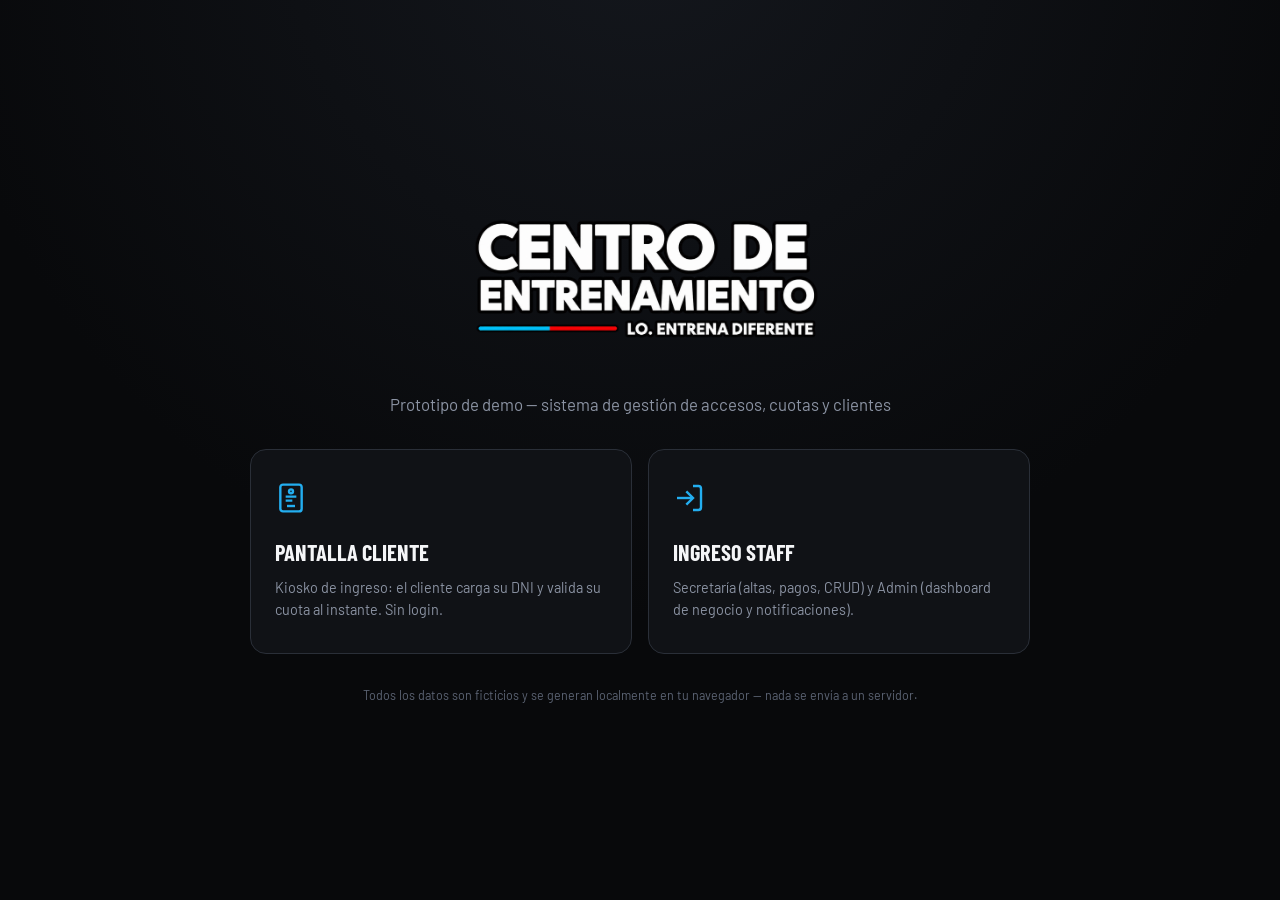
<file: index.html>
<!doctype html>
<html lang="es">
<head>
<meta charset="UTF-8" />
<meta name="viewport" content="width=device-width, initial-scale=1" />
<title>Centro de Entrenamiento LO. — Demo</title>
<link rel="icon" href="assets/favicon.png" />
<link rel="stylesheet" href="css/tokens.css" />
<link rel="stylesheet" href="css/base.css" />
<link rel="stylesheet" href="css/components.css" />
<link rel="stylesheet" href="css/home.css" />
</head>
<body class="home-body">
  <main class="home-main">
    <img class="home-logo" src="assets/logo.png" alt="Centro de Entrenamiento LO. — Entrena diferente" />
    <p class="home-subtitle">Prototipo de demo — sistema de gestión de accesos, cuotas y clientes</p>

    <div class="home-cards">
      <a class="home-card" href="kiosko.html">
        <div class="home-card__icon">
          <svg width="32" height="32" viewBox="0 0 24 24" fill="none" stroke="currentColor" stroke-width="1.8"><rect x="4" y="2" width="16" height="20" rx="2"/><path d="M9 18h6"/><circle cx="12" cy="7" r="1.5"/><path d="M8 11h8M8 14h5"/></svg>
        </div>
        <div class="home-card__title">Pantalla Cliente</div>
        <div class="home-card__desc">Kiosko de ingreso: el cliente carga su DNI y valida su cuota al instante. Sin login.</div>
      </a>

      <a class="home-card" href="login.html">
        <div class="home-card__icon">
          <svg width="32" height="32" viewBox="0 0 24 24" fill="none" stroke="currentColor" stroke-width="1.8"><path d="M15 3h4a2 2 0 0 1 2 2v14a2 2 0 0 1-2 2h-4"/><path d="M10 17l5-5-5-5"/><path d="M15 12H3"/></svg>
        </div>
        <div class="home-card__title">Ingreso Staff</div>
        <div class="home-card__desc">Secretaría (altas, pagos, CRUD) y Admin (dashboard de negocio y notificaciones).</div>
      </a>
    </div>

    <p class="home-footnote">Todos los datos son ficticios y se generan localmente en tu navegador — nada se envía a un servidor.</p>
  </main>
</body>
</html>
</file>
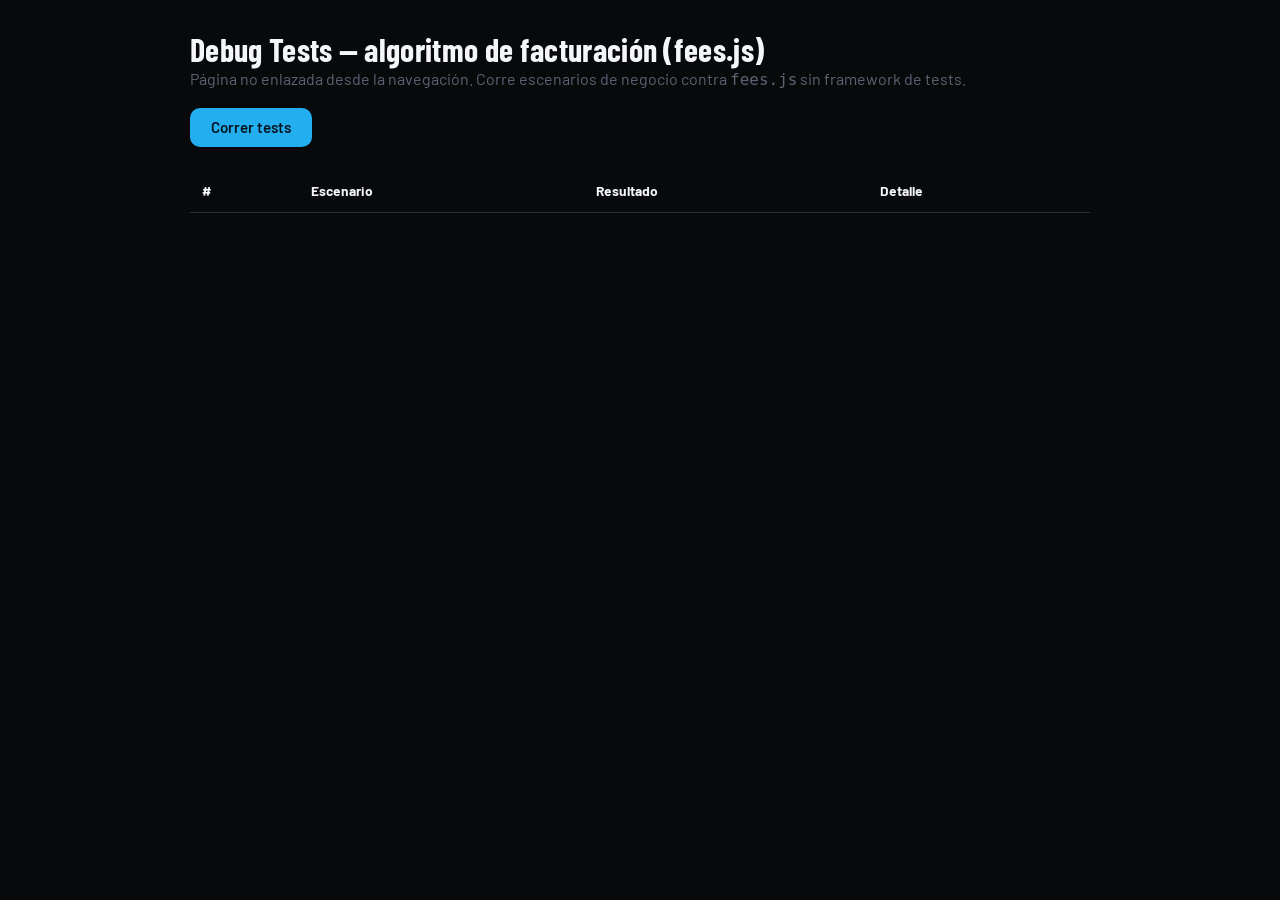
<file: debug-tests.html>
<!doctype html>
<html lang="es">
<head>
<meta charset="UTF-8" />
<title>Debug Tests — fees.js</title>
<meta name="robots" content="noindex" />
<link rel="stylesheet" href="css/tokens.css" />
<link rel="stylesheet" href="css/base.css" />
<link rel="stylesheet" href="css/components.css" />
<style>
  body { padding: var(--sp-6); }
  .container { max-width: 900px; margin: 0 auto; }
  table.results { width: 100%; border-collapse: collapse; margin-top: var(--sp-5); }
  table.results th, table.results td { text-align: left; padding: 10px 12px; border-bottom: 1px solid var(--border-subtle); font-size: 0.86rem; }
  .pass { color: var(--ok); font-weight: 700; }
  .fail { color: var(--danger); font-weight: 700; }
  .summary { margin-top: var(--sp-5); font-family: var(--font-display); font-size: 1.4rem; }
</style>
</head>
<body>
<div class="container">
  <h1>Debug Tests — algoritmo de facturación (fees.js)</h1>
  <p class="text-muted">Página no enlazada desde la navegación. Corre escenarios de negocio contra <code>fees.js</code> sin framework de tests.</p>
  <button class="btn btn-primary" id="runBtn" style="margin-top: 16px;">Correr tests</button>
  <div id="summary" class="summary"></div>
  <table class="results" id="resultsTable">
    <thead><tr><th>#</th><th>Escenario</th><th>Resultado</th><th>Detalle</th></tr></thead>
    <tbody id="resultsBody"></tbody>
  </table>
</div>

<script src="js/core/storage.js"></script>
<script src="js/core/utils.js"></script>
<script src="js/core/fees.js"></script>
<script src="js/core/seed.js"></script>
<script src="js/core/data.js"></script>
<script>
(function () {
  const { dateAtDay, formatISODate, parseISODate, diffInDays } = window.Utils;
  const Fees = window.Fees;

  const rows = [];
  function check(name, condition, detail) {
    rows.push({ name, pass: !!condition, detail: detail || '' });
  }

  function runTests() {
    rows.length = 0;

    // 1. Hoy = exactamente el 10
    let p = Fees.periodoVigente(dateAtDay(2025, 5, 10)); // junio (mes 5, 0-based) dia 10
    check(
      '1. Hoy = día 10 (2025-06-10)',
      p.inicioISO === '2025-06-10' && p.finISO === '2025-07-09',
      `inicio=${p.inicioISO} fin=${p.finISO}`
    );

    // 2. Hoy = 9
    p = Fees.periodoVigente(dateAtDay(2025, 5, 9));
    check(
      '2. Hoy = día 9 (2025-06-09)',
      p.inicioISO === '2025-05-10' && p.finISO === '2025-06-09',
      `inicio=${p.inicioISO} fin=${p.finISO}`
    );

    // 3. Hoy = 11
    p = Fees.periodoVigente(dateAtDay(2025, 5, 11));
    check(
      '3. Hoy = día 11 (2025-06-11), mismo período que el día 10',
      p.inicioISO === '2025-06-10' && p.finISO === '2025-07-09',
      `inicio=${p.inicioISO} fin=${p.finISO}`
    );

    // 4. Frontera mes corto (feb no bisiesto 2025)
    p = Fees.periodoVigente(dateAtDay(2025, 2, 9)); // marzo dia 9
    check(
      '4. Frontera feb no bisiesto: hoy 2025-03-09',
      p.inicioISO === '2025-02-10' && p.finISO === '2025-03-09',
      `inicio=${p.inicioISO} fin=${p.finISO}`
    );

    // 5. Frontera bisiesto 2024
    p = Fees.periodoVigente(dateAtDay(2024, 2, 9)); // marzo dia 9, 2024 es bisiesto
    check(
      '5. Frontera feb bisiesto: hoy 2024-03-09 (incluye 29/02)',
      p.inicioISO === '2024-02-10' && p.finISO === '2024-03-09',
      `inicio=${p.inicioISO} fin=${p.finISO}`
    );

    // 6. Mes de 31 dias
    p = Fees.periodoVigente(dateAtDay(2025, 7, 5)); // agosto dia 5 -> periodo anterior (julio 10 a agosto 9)
    check(
      '6. Mes de 31 días: hoy 2025-08-05 -> período 2025-07-10 a 2025-08-09',
      p.inicioISO === '2025-07-10' && p.finISO === '2025-08-09',
      `inicio=${p.inicioISO} fin=${p.finISO}`
    );

    // 7. Pago adelantado (antes del 10)
    let pp = Fees.periodoParaPago(dateAtDay(2025, 5, 5)); // 5 de junio
    check(
      '7. Pago adelantado (05/06) activa período que arranca el mismo mes',
      pp.inicioISO === '2025-06-10',
      `inicio=${pp.inicioISO}`
    );

    // 8. Pago atrasado / catch-up (despues del 10)
    pp = Fees.periodoParaPago(dateAtDay(2025, 5, 15)); // 15 de junio
    check(
      '8. Pago atrasado (15/06) activa el período ya iniciado el mismo mes',
      pp.inicioISO === '2025-06-10',
      `inicio=${pp.inicioISO}`
    );

    // 9. Período salteado, sin cobertura retroactiva
    {
      const pagos = [
        { clienteId: 'x1', periodoInicio: '2025-06-10', periodoFin: '2025-07-09' },
        { clienteId: 'x1', periodoInicio: '2025-08-10', periodoFin: '2025-09-09' },
      ];
      const hoy = dateAtDay(2025, 6, 15); // 15 de julio: el período de julio (10/07-09/08) no fue pagado
      const alDia = Fees.estaAlDia(pagos, 'x1', hoy);
      check(
        '9. Período salteado (julio) no se cubre retroactivamente con el pago de agosto',
        alDia === false,
        `estaAlDia=${alDia}`
      );
    }

    // 10. Tope de días exacto
    {
      const cliente = { id: 'x2', plan: 'base' };
      const periodo = Fees.periodoVigente(dateAtDay(2025, 5, 20));
      const pagos = [{ clienteId: 'x2', periodoInicio: periodo.inicioISO, periodoFin: periodo.finISO }];
      const asistencias = Array.from({ length: 8 }, (_, i) => ({
        clienteId: 'x2',
        fecha: formatISODate(dateAtDay(2025, 5, 10 + i)),
        hora: '18:00',
      }));
      const ev = Fees.evaluarCliente(cliente, pagos, asistencias, dateAtDay(2025, 5, 20));
      check(
        '10. Tope de días (base=8): 8 asistencias ya registradas -> sin_dias, disponibles=0',
        ev.estado === 'sin_dias' && ev.disponibles === 0 && ev.usados === 8,
        `estado=${ev.estado} usados=${ev.usados} disponibles=${ev.disponibles}`
      );
    }

    // 11. Conteo de asistencias no duplica un check-in ya registrado el mismo día
    {
      const cliente = { id: 'x3', plan: 'premium' };
      const periodo = Fees.periodoVigente(dateAtDay(2025, 5, 12));
      const pagos = [{ clienteId: 'x3', periodoInicio: periodo.inicioISO, periodoFin: periodo.finISO }];
      const asistencias = [{ clienteId: 'x3', fecha: '2025-06-12', hora: '09:00' }];
      const usadosAntes = Fees.diasAsistidosEnPeriodo(asistencias, 'x3', periodo);
      const usadosDespues = Fees.diasAsistidosEnPeriodo(asistencias, 'x3', periodo); // sin agregar nada, debe dar igual
      check(
        '11. diasAsistidosEnPeriodo es estable ante llamadas repetidas (la deduplicación real la hace kiosko.js antes de addAsistencia)',
        usadosAntes === 1 && usadosDespues === 1,
        `usadosAntes=${usadosAntes} usadosDespues=${usadosDespues}`
      );
    }

    // 12. DNI inexistente no rompe
    {
      window.Data.seedIfNeeded();
      let threw = false;
      let resultado;
      try {
        resultado = window.Data.getClienteByDni('00000000');
      } catch (e) {
        threw = true;
      }
      check('12. DNI inexistente -> null, sin excepción', !threw && resultado === null, `resultado=${resultado}`);
    }

    render();
  }

  function render() {
    const tbody = document.getElementById('resultsBody');
    tbody.innerHTML = rows
      .map(
        (r, i) => `
      <tr>
        <td>${i + 1}</td>
        <td>${r.name}</td>
        <td class="${r.pass ? 'pass' : 'fail'}">${r.pass ? 'PASS' : 'FAIL'}</td>
        <td class="text-muted">${r.detail}</td>
      </tr>`
      )
      .join('');

    const passed = rows.filter((r) => r.pass).length;
    const summary = document.getElementById('summary');
    summary.textContent = `${passed} / ${rows.length} tests OK`;
    summary.style.color = passed === rows.length ? 'var(--ok)' : 'var(--danger)';

    rows.forEach((r) => console.assert(r.pass, r.name, r.detail));
  }

  document.getElementById('runBtn').addEventListener('click', runTests);
})();
</script>
</body>
</html>
</file>
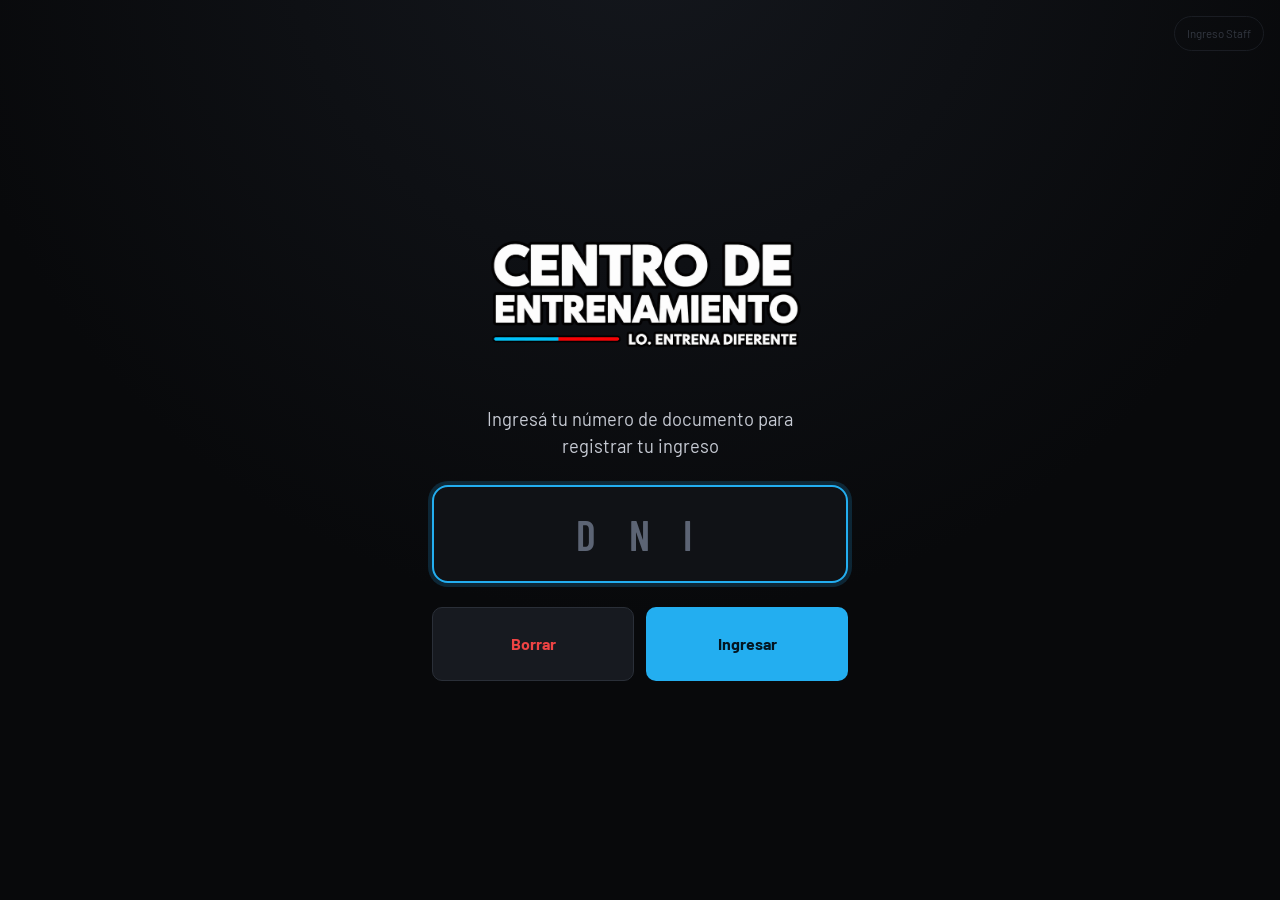
<file: kiosko.html>
<!doctype html>
<html lang="es">
<head>
<meta charset="UTF-8" />
<meta name="viewport" content="width=device-width, initial-scale=1, maximum-scale=1" />
<title>Centro de Entrenamiento LO. — Ingreso</title>
<link rel="icon" href="assets/favicon.png" />
<link rel="stylesheet" href="css/tokens.css" />
<link rel="stylesheet" href="css/base.css" />
<link rel="stylesheet" href="css/components.css" />
<link rel="stylesheet" href="css/kiosko.css" />
</head>
<body class="kiosko-body">
  <a class="kiosko-staff-link" href="login.html">Ingreso Staff</a>

  <main class="kiosko-main">
    <img class="kiosko-logo" src="assets/logo.png" alt="Centro de Entrenamiento LO. — Entrena diferente" />

    <p class="kiosko-instructions">Ingresá tu número de documento para registrar tu ingreso</p>

    <form id="dniForm" class="kiosko-form" autocomplete="off">
      <input
        id="dniInput"
        class="kiosko-input"
        type="text"
        inputmode="numeric"
        pattern="[0-9]*"
        maxlength="8"
        placeholder="D N I"
        aria-label="Número de documento"
      />

      <div class="numpad kiosko-numpad" id="numpad">
        <button type="button" class="numpad-clear" id="numpadClear">Borrar</button>
        <button type="submit" class="numpad-enter" id="numpadEnter">Ingresar</button>
      </div>
    </form>
  </main>

  <div class="modal-overlay" id="resultOverlay">
    <div class="modal kiosko-result" id="resultModal" role="status" aria-live="assertive"></div>
  </div>

  <script src="js/core/storage.js"></script>
  <script src="js/core/utils.js"></script>
  <script src="js/core/fees.js"></script>
  <script src="js/core/seed.js"></script>
  <script src="js/core/data.js"></script>
  <script src="js/pages/kiosko.js"></script>
</body>
</html>
</file>
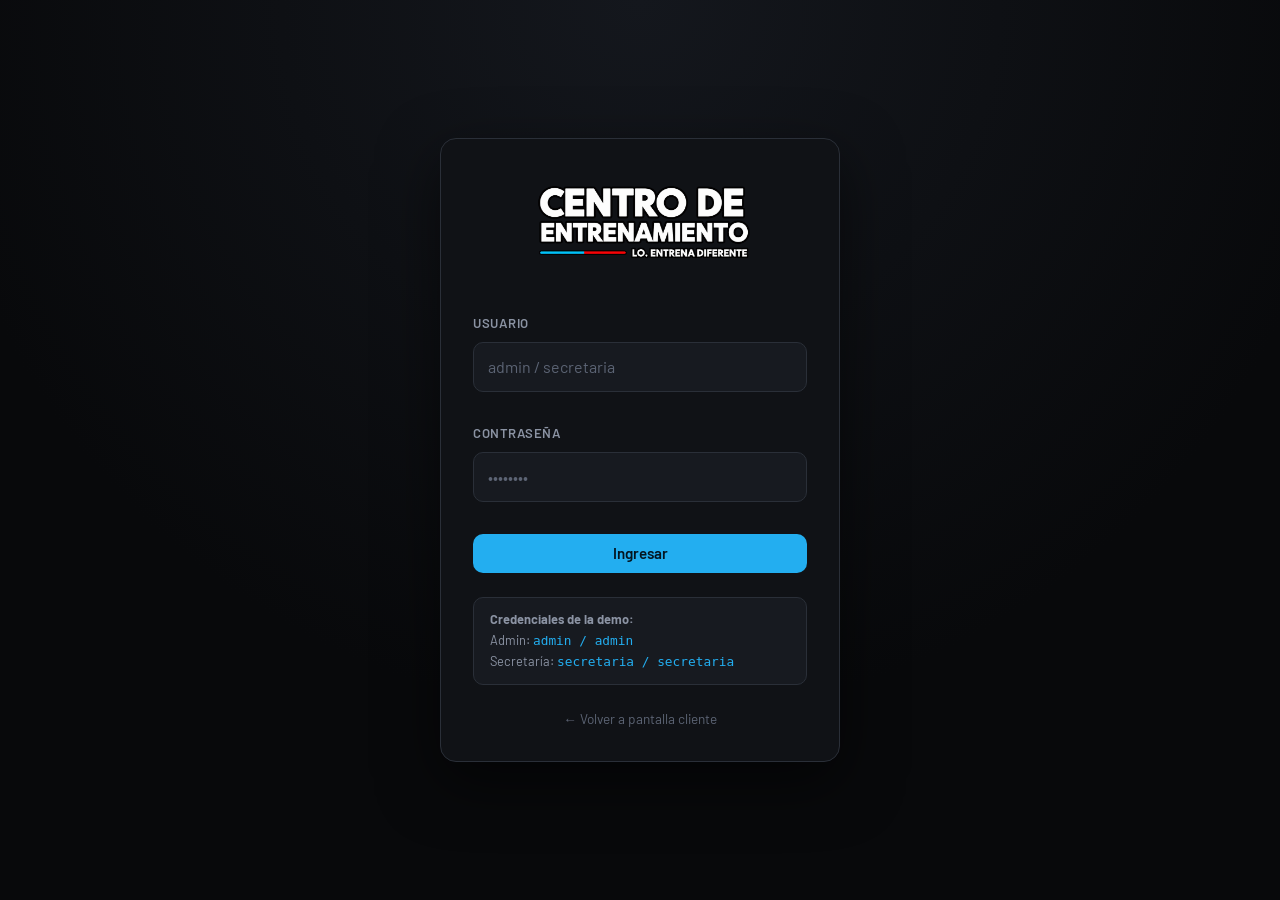
<file: login.html>
<!doctype html>
<html lang="es">
<head>
<meta charset="UTF-8" />
<meta name="viewport" content="width=device-width, initial-scale=1" />
<title>Ingreso Staff — Centro de Entrenamiento LO.</title>
<link rel="icon" href="assets/favicon.png" />
<link rel="stylesheet" href="css/tokens.css" />
<link rel="stylesheet" href="css/base.css" />
<link rel="stylesheet" href="css/components.css" />
<link rel="stylesheet" href="css/login.css" />
</head>
<body class="login-body">
  <div class="login-card card">
    <img class="login-logo" src="assets/logo.png" alt="Centro de Entrenamiento LO." />

    <form id="loginForm" class="stack" autocomplete="off">
      <div class="field">
        <label for="username">Usuario</label>
        <input class="input" id="username" name="username" type="text" placeholder="admin / secretaria" autocomplete="username" />
      </div>
      <div class="field">
        <label for="password">Contraseña</label>
        <input class="input" id="password" name="password" type="password" placeholder="••••••••" autocomplete="current-password" />
      </div>
      <div id="loginError" class="field-error" style="display: none;"></div>
      <button type="submit" class="btn btn-primary btn-block">Ingresar</button>
    </form>

    <div class="login-hint">
      <strong>Credenciales de la demo:</strong>
      <span>Admin: <code>admin / admin</code></span>
      <span>Secretaría: <code>secretaria / secretaria</code></span>
    </div>

    <a class="login-back" href="kiosko.html">&larr; Volver a pantalla cliente</a>
  </div>

  <script src="js/core/storage.js"></script>
  <script src="js/core/utils.js"></script>
  <script src="js/core/auth.js"></script>
  <script src="js/pages/login.js"></script>
</body>
</html>
</file>
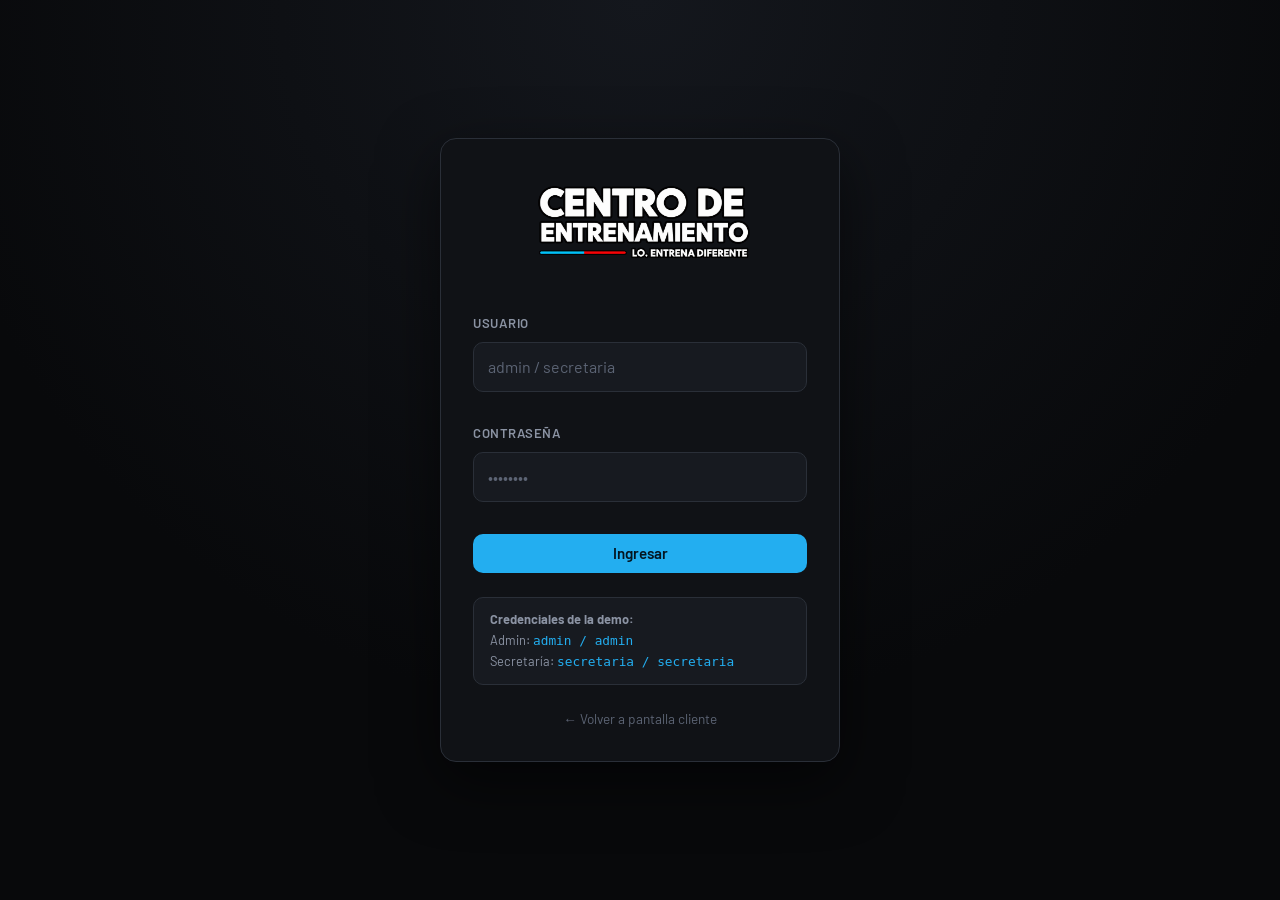
<file: secretaria.html>
<!doctype html>
<html lang="es">
<head>
<meta charset="UTF-8" />
<meta name="viewport" content="width=device-width, initial-scale=1" />
<title>Secretaría — Centro de Entrenamiento LO.</title>
<link rel="icon" href="assets/favicon.png" />
<link rel="stylesheet" href="css/tokens.css" />
<link rel="stylesheet" href="css/base.css" />
<link rel="stylesheet" href="css/components.css" />
<link rel="stylesheet" href="css/secretaria.css" />
</head>
<body>
  <header class="app-header">
    <div class="app-header__brand">
      <img src="assets/logo.png" alt="Centro de Entrenamiento LO." />
      <span class="app-header__title">Secretaría</span>
    </div>
    <div class="app-header__actions">
      <span class="app-header__user">Hola, <strong id="userName"></strong></span>
      <a class="btn btn-primary btn-sm" id="ingresoClienteLink" href="kiosko.html?return=secretaria">Ingreso de cliente</a>
      <button class="btn btn-danger btn-sm" id="filtroVencidosBtn" type="button">Vencidos</button>
      <a class="btn btn-ghost btn-sm" id="adminLink" href="admin.html">Panel Admin</a>
      <button class="btn btn-subtle btn-sm" id="resetBtn" type="button">Reiniciar datos demo</button>
      <button class="btn btn-ghost btn-sm" id="logoutBtn" type="button">Cerrar sesión</button>
    </div>
  </header>

  <main class="app-main">
    <div class="tabs">
      <button class="tab-btn is-active" data-tab="ingresos" type="button">Ingresos</button>
      <button class="tab-btn" data-tab="alta" type="button">Alta de Cliente</button>
      <button class="tab-btn" data-tab="clientes" type="button">Clientes</button>
      <button class="tab-btn" data-tab="pago" type="button">Registrar Pago</button>
      <button class="tab-btn" data-tab="pagos" type="button">Historial de Pagos</button>
    </div>

    <!-- Tab: Ingresos -->
    <section class="tab-panel is-active" id="tab-ingresos">
      <div class="kpi-grid" style="max-width: 280px;">
        <div class="kpi-card kpi-card--accent">
          <div class="kpi-card__label">Ingresaron hoy</div>
          <div class="kpi-card__value" id="ingresosHoyTotal">0</div>
        </div>
      </div>
      <div class="row-between" style="margin-bottom: var(--sp-4);">
        <div class="field" style="margin-bottom: 0;">
          <label for="ingresosFecha">Fecha</label>
          <div class="date-field">
            <input class="input" id="ingresosFecha" type="date" />
            <span class="date-field__display" id="ingresosFechaDisplay"></span>
          </div>
        </div>
        <span class="text-muted" id="ingresosCount"></span>
      </div>
      <div class="table-wrap">
        <table class="data-table">
          <thead>
            <tr>
              <th>Cliente</th>
              <th>DNI</th>
              <th>Hora de ingreso</th>
              <th>Días restantes</th>
              <th>Asistencias del mes</th>
            </tr>
          </thead>
          <tbody id="ingresosTableBody"></tbody>
        </table>
      </div>
      <div class="pagination" id="ingresosPagination"></div>
    </section>

    <!-- Tab: Alta de Cliente -->
    <section class="tab-panel" id="tab-alta">
      <div class="card" style="max-width: 720px;">
        <h2 class="card-title">Alta de Cliente</h2>
        <form id="altaForm" autocomplete="off">
          <div class="form-row">
            <div class="field">
              <label for="altaNombre">Nombre</label>
              <input class="input" id="altaNombre" required />
            </div>
            <div class="field">
              <label for="altaApellido">Apellido</label>
              <input class="input" id="altaApellido" required />
            </div>
          </div>
          <div class="form-row">
            <div class="field">
              <label for="altaDni">DNI</label>
              <input class="input" id="altaDni" inputmode="numeric" maxlength="8" required />
              <span class="field-error" id="altaDniError" style="display: none;"></span>
            </div>
            <div class="field">
              <label for="altaFecha">Fecha de alta</label>
              <div class="date-field">
                <input class="input" id="altaFecha" type="date" required />
                <span class="date-field__display" id="altaFechaDisplay"></span>
              </div>
            </div>
          </div>
          <div class="form-row">
            <div class="field">
              <label for="altaTelefono">Teléfono</label>
              <input class="input" id="altaTelefono" placeholder="+54 9 11 0000-0000" required />
            </div>
            <div class="field">
              <label for="altaEmail">Email</label>
              <input class="input" id="altaEmail" type="email" required />
            </div>
          </div>

          <div class="field">
            <label>Plan</label>
            <div class="radio-card-group">
              <label class="radio-card">
                <input type="radio" name="altaPlan" value="base" checked />
                <div class="radio-card__name">Base</div>
                <div class="radio-card__price">$60.000/mes</div>
                <div class="radio-card__desc">Hasta 8 días de asistencia por período</div>
              </label>
              <label class="radio-card">
                <input type="radio" name="altaPlan" value="premium" />
                <div class="radio-card__name">Premium</div>
                <div class="radio-card__price">$70.000/mes</div>
                <div class="radio-card__desc">Hasta 20 días de asistencia por período</div>
              </label>
            </div>
          </div>

          <button class="btn btn-primary" type="submit">Registrar Cliente</button>
        </form>
      </div>
    </section>

    <!-- Tab: Clientes -->
    <section class="tab-panel" id="tab-clientes">
      <div class="row-between" style="margin-bottom: var(--sp-4);">
        <div class="search-input-wrap">
          <label for="clientesSearch" class="visually-hidden">Buscar por nombre o DNI</label>
          <svg width="16" height="16" viewBox="0 0 24 24" fill="none" stroke="currentColor" stroke-width="2"><circle cx="11" cy="11" r="8"/><path d="m21 21-4.3-4.3"/></svg>
          <input class="input" id="clientesSearch" placeholder="Buscar por nombre o DNI..." />
        </div>
        <div class="row" style="gap: var(--sp-3); align-items: center;">
          <span class="badge badge-danger" id="clientesFiltroChip" style="display: none; cursor: pointer;"></span>
          <button class="btn btn-whatsapp btn-sm" id="notificarVencidosBtn" type="button" style="display: none;">
            <svg width="16" height="16" viewBox="0 0 24 24" fill="currentColor" aria-hidden="true"><path d="M12.04 2C6.58 2 2.13 6.45 2.13 11.91c0 1.75.46 3.45 1.32 4.95L2 22l5.25-1.38a9.9 9.9 0 0 0 4.79 1.22h.01c5.46 0 9.91-4.45 9.91-9.91 0-2.65-1.03-5.14-2.9-7.01A9.86 9.86 0 0 0 12.04 2zm5.8 14.16c-.24.68-1.19 1.25-1.94 1.41-.52.11-1.19.2-3.46-.74-2.9-1.2-4.77-4.15-4.92-4.34-.14-.19-1.17-1.56-1.17-2.98 0-1.42.74-2.11 1-2.4.24-.27.53-.34.71-.34h.5c.16 0 .38-.06.59.45.24.58.8 2 .87 2.14.07.14.12.31.02.5-.09.19-.14.31-.28.47-.14.16-.29.36-.42.48-.14.14-.28.29-.12.57.16.28.72 1.19 1.55 1.93 1.06.95 1.96 1.24 2.24 1.38.28.14.44.12.6-.07.16-.19.68-.79.86-1.06.18-.27.35-.22.59-.13.24.09 1.53.72 1.79.85.26.13.43.19.5.3.07.11.07.62-.17 1.3z"/></svg>
            Notificar por WhatsApp
          </button>
          <label class="row" style="font-size: 0.85rem; color: var(--text-2); cursor: pointer;">
            <input type="checkbox" id="clientesMostrarBajas" />
            Mostrar dados de baja
          </label>
        </div>
      </div>
      <div class="table-wrap">
        <table class="data-table">
          <thead>
            <tr>
              <th>Cliente</th>
              <th>DNI</th>
              <th>Plan</th>
              <th>Estado</th>
              <th>Teléfono</th>
              <th></th>
            </tr>
          </thead>
          <tbody id="clientesTableBody"></tbody>
        </table>
      </div>
      <div class="pagination" id="clientesPagination"></div>
    </section>

    <!-- Tab: Registrar Pago -->
    <section class="tab-panel" id="tab-pago">
      <div class="card" style="max-width: 560px;">
        <h2 class="card-title">Registrar Pago</h2>
        <form id="pagoForm" autocomplete="off">
          <div class="field">
            <label for="pagoCliente">Cliente</label>
            <select class="input" id="pagoCliente" required></select>
          </div>
          <div id="pagoClienteInfo" class="card" style="display: none; background: var(--bg-2); margin-bottom: var(--sp-4);"></div>
          <div class="field">
            <label for="pagoFecha">Fecha de pago</label>
            <div class="date-field">
              <input class="input" id="pagoFecha" type="date" required />
              <span class="date-field__display" id="pagoFechaDisplay"></span>
            </div>
            <span class="field-hint">Por defecto hoy. Se puede editar para simular pagos adelantados o atrasados.</span>
          </div>
          <button class="btn btn-primary" type="submit">Confirmar Pago</button>
        </form>
      </div>
    </section>

    <!-- Tab: Historial de Pagos -->
    <section class="tab-panel" id="tab-pagos">
      <div class="table-wrap">
        <table class="data-table">
          <thead>
            <tr>
              <th>Cliente</th>
              <th>DNI</th>
              <th>Fecha de pago</th>
              <th>Período habilitado</th>
              <th>Plan</th>
              <th>Monto</th>
              <th>Registrado por</th>
            </tr>
          </thead>
          <tbody id="pagosTableBody"></tbody>
        </table>
      </div>
      <div class="pagination" id="pagosPagination"></div>
    </section>
  </main>

  <!-- Modal: editar cliente -->
  <div class="modal-overlay" id="editModalOverlay">
    <div class="modal" style="max-width: 520px;">
      <button class="modal-close" id="editModalClose" type="button" aria-label="Cerrar">&times;</button>
      <h2 class="card-title">Editar Cliente</h2>
      <form id="editForm" autocomplete="off">
        <input type="hidden" id="editId" />
        <div class="form-row">
          <div class="field">
            <label for="editNombre">Nombre</label>
            <input class="input" id="editNombre" required />
          </div>
          <div class="field">
            <label for="editApellido">Apellido</label>
            <input class="input" id="editApellido" required />
          </div>
        </div>
        <div class="form-row">
          <div class="field">
            <label for="editTelefono">Teléfono</label>
            <input class="input" id="editTelefono" required />
          </div>
          <div class="field">
            <label for="editEmail">Email</label>
            <input class="input" id="editEmail" type="email" required />
          </div>
        </div>
        <div class="field">
          <label>Plan</label>
          <div class="radio-card-group">
            <label class="radio-card">
              <input type="radio" name="editPlan" value="base" />
              <div class="radio-card__name">Base</div>
              <div class="radio-card__price">$60.000/mes</div>
            </label>
            <label class="radio-card">
              <input type="radio" name="editPlan" value="premium" />
              <div class="radio-card__name">Premium</div>
              <div class="radio-card__price">$70.000/mes</div>
            </label>
          </div>
        </div>
        <div class="row" style="justify-content: flex-end; gap: var(--sp-3);">
          <button class="btn btn-ghost" type="button" id="editCancelBtn">Cancelar</button>
          <button class="btn btn-primary" type="submit">Guardar Cambios</button>
        </div>
      </form>
    </div>
  </div>

  <script src="js/core/storage.js"></script>
  <script src="js/core/utils.js"></script>
  <script src="js/core/fees.js"></script>
  <script src="js/core/seed.js"></script>
  <script src="js/core/data.js"></script>
  <script src="js/core/notifications.js"></script>
  <script src="js/core/auth.js"></script>
  <script src="js/core/ui.js"></script>
  <script src="js/pages/secretaria.js"></script>
</body>
</html>
</file>
<file: css/tokens.css>
@import url('https://fonts.googleapis.com/css2?family=Barlow+Condensed:wght@500;600;700;800&family=Barlow:wght@400;500;600;700&display=swap');

:root {
  /* Base surfaces (dark) */
  --bg-0: #08090b;
  --bg-1: #101216;
  --bg-2: #171a20;
  --bg-3: #20242c;
  --border-subtle: #2a2f38;
  --border-strong: #3a4150;

  /* Text */
  --text-0: #f5f6f8;
  --text-1: #c7cbd4;
  --text-2: #8b93a3;
  --text-muted: #5c6474;

  /* Brand accents (from logo) */
  --accent-blue: #23aef0;
  --accent-blue-dim: #1a7fb0;
  --accent-red: #e8342b;
  --accent-red-dim: #a8241d;

  /* Semantic status */
  --ok: #22c55e;
  --ok-bg: rgba(34, 197, 94, 0.12);
  --ok-border: rgba(34, 197, 94, 0.35);
  --warn: #f59e0b;
  --warn-bg: rgba(245, 158, 11, 0.12);
  --warn-border: rgba(245, 158, 11, 0.35);
  --danger: #ef4444;
  --danger-bg: rgba(239, 68, 68, 0.12);
  --danger-border: rgba(239, 68, 68, 0.35);
  --info: var(--accent-blue);
  --info-bg: rgba(35, 174, 240, 0.12);
  --info-border: rgba(35, 174, 240, 0.35);

  /* Typography */
  --font-display: 'Barlow Condensed', sans-serif;
  --font-body: 'Barlow', sans-serif;

  /* Spacing scale */
  --sp-1: 4px;
  --sp-2: 8px;
  --sp-3: 12px;
  --sp-4: 16px;
  --sp-5: 24px;
  --sp-6: 32px;
  --sp-7: 48px;
  --sp-8: 64px;

  /* Radius */
  --r-sm: 6px;
  --r-md: 10px;
  --r-lg: 16px;
  --r-xl: 24px;
  --r-pill: 999px;

  /* Shadows */
  --shadow-sm: 0 1px 2px rgba(0, 0, 0, 0.4);
  --shadow-md: 0 8px 24px rgba(0, 0, 0, 0.45);
  --shadow-lg: 0 20px 60px rgba(0, 0, 0, 0.55);

  /* Motion */
  --ease: cubic-bezier(0.22, 1, 0.36, 1);
  --dur-fast: 150ms;
  --dur-med: 250ms;
  --dur-slow: 400ms;

  /* Layout */
  --max-w: 1280px;
  --header-h: 68px;
}
</file>
<file: css/base.css>
*,
*::before,
*::after {
  box-sizing: border-box;
  margin: 0;
  padding: 0;
}

html {
  color-scheme: dark;
  -webkit-text-size-adjust: 100%;
  overflow-x: hidden;
}

body {
  background: var(--bg-0);
  color: var(--text-0);
  font-family: var(--font-body);
  font-size: 16px;
  line-height: 1.5;
  min-height: 100vh;
  overflow-x: hidden;
  -webkit-font-smoothing: antialiased;
}

img {
  max-width: 100%;
  display: block;
}

button,
input,
select,
textarea {
  font: inherit;
  color: inherit;
}

button {
  background: none;
  border: none;
}

a {
  color: inherit;
  text-decoration: none;
}

h1,
h2,
h3,
h4 {
  font-family: var(--font-display);
  font-weight: 700;
  letter-spacing: 0.01em;
  line-height: 1.1;
}

table {
  border-collapse: collapse;
  width: 100%;
}

::selection {
  background: var(--accent-blue);
  color: #04121a;
}

:focus-visible {
  outline: 2px solid var(--accent-blue);
  outline-offset: 2px;
  border-radius: var(--r-sm);
}

.visually-hidden {
  position: absolute;
  width: 1px;
  height: 1px;
  overflow: hidden;
  clip: rect(0 0 0 0);
  white-space: nowrap;
}

@media (prefers-reduced-motion: reduce) {
  *,
  *::before,
  *::after {
    animation-duration: 0.001ms !important;
    animation-iteration-count: 1 !important;
    transition-duration: 0.001ms !important;
    scroll-behavior: auto !important;
  }
}
</file>
<file: css/components.css>
/* ---------- Layout shells ---------- */

.app-header {
  height: var(--header-h);
  display: flex;
  align-items: center;
  justify-content: space-between;
  gap: var(--sp-4);
  padding: 0 var(--sp-5);
  background: var(--bg-1);
  border-bottom: 1px solid var(--border-subtle);
  position: sticky;
  top: 0;
  z-index: 40;
}

.app-header__brand {
  display: flex;
  align-items: center;
  gap: var(--sp-3);
}

.app-header__brand img {
  height: 34px;
  width: auto;
}

.app-header__title {
  font-family: var(--font-display);
  font-weight: 700;
  font-size: 1.1rem;
  letter-spacing: 0.02em;
  text-transform: uppercase;
  color: var(--text-0);
}

.app-header__title span {
  color: var(--accent-blue);
}

.app-header__actions {
  display: flex;
  align-items: center;
  gap: var(--sp-3);
}

.app-header__user {
  font-size: 0.85rem;
  color: var(--text-2);
}

.app-header__user strong {
  color: var(--text-0);
  font-weight: 600;
}

.app-main {
  max-width: var(--max-w);
  margin: 0 auto;
  padding: var(--sp-6) var(--sp-5) var(--sp-8);
}

@media (max-width: 680px) {
  .app-header {
    height: auto;
    flex-wrap: wrap;
    align-items: center;
    padding: var(--sp-3) var(--sp-4);
    gap: var(--sp-3) var(--sp-2);
  }

  .app-header__brand img {
    height: 26px;
  }

  .app-header__title {
    font-size: 0.92rem;
  }

  .app-header__actions {
    flex-wrap: wrap;
    width: 100%;
    gap: var(--sp-2);
  }

  .app-header__user {
    width: 100%;
    order: -1;
  }

  .app-main {
    padding: var(--sp-4) var(--sp-4) var(--sp-6);
  }
}

/* ---------- Buttons ---------- */

.btn {
  display: inline-flex;
  align-items: center;
  justify-content: center;
  gap: var(--sp-2);
  padding: 11px 20px;
  font-size: 0.95rem;
  font-weight: 600;
  border-radius: var(--r-md);
  border: 1px solid transparent;
  cursor: pointer;
  transition: background var(--dur-fast) var(--ease), border-color var(--dur-fast) var(--ease),
    transform var(--dur-fast) var(--ease), color var(--dur-fast) var(--ease);
  white-space: nowrap;
  line-height: 1;
}

.btn:active {
  transform: translateY(1px);
}

.btn-primary {
  background: var(--accent-blue);
  color: #041520;
}

.btn-primary:hover {
  background: #3cc0ff;
}

.btn-danger {
  background: var(--accent-red);
  color: #fff;
}

.btn-danger:hover {
  background: #ff4a40;
}

.btn-whatsapp {
  background: #25d366;
  color: #04210f;
}

.btn-whatsapp:hover {
  background: #34e077;
}

.btn-ghost {
  background: transparent;
  border-color: var(--border-strong);
  color: var(--text-1);
}

.btn-ghost:hover {
  background: var(--bg-3);
  color: var(--text-0);
}

.btn-subtle {
  background: var(--bg-2);
  color: var(--text-1);
  border-color: var(--border-subtle);
}

.btn-subtle:hover {
  background: var(--bg-3);
  color: var(--text-0);
}

.btn-sm {
  padding: 7px 14px;
  font-size: 0.82rem;
  border-radius: var(--r-sm);
}

.btn-block {
  width: 100%;
}

.btn:disabled {
  opacity: 0.5;
  cursor: not-allowed;
}

/* ---------- Forms ---------- */

.field {
  display: flex;
  flex-direction: column;
  gap: var(--sp-2);
  margin-bottom: var(--sp-4);
}

.field label {
  font-size: 0.82rem;
  font-weight: 600;
  color: var(--text-2);
  text-transform: uppercase;
  letter-spacing: 0.04em;
}

.field-hint {
  font-size: 0.78rem;
  color: var(--text-muted);
}

.field-error {
  font-size: 0.78rem;
  color: var(--danger);
}

.input,
select.input,
textarea.input {
  background: var(--bg-2);
  border: 1px solid var(--border-subtle);
  color: var(--text-0);
  padding: 12px 14px;
  border-radius: var(--r-md);
  font-size: 1rem;
  transition: border-color var(--dur-fast) var(--ease), background var(--dur-fast) var(--ease);
  width: 100%;
}

select.input {
  appearance: none;
  -webkit-appearance: none;
  padding-right: 40px;
  background-image: url("data:image/svg+xml,%3Csvg xmlns='http://www.w3.org/2000/svg' width='14' height='14' viewBox='0 0 24 24' fill='none' stroke='%238b93a3' stroke-width='2' stroke-linecap='round' stroke-linejoin='round'%3E%3Cpolyline points='6 9 12 15 18 9'%3E%3C/polyline%3E%3C/svg%3E");
  background-repeat: no-repeat;
  background-position: right 14px center;
}

/* Native input[type=date] text rendering is inconsistent across engines
   (WebKit/iOS in particular renders it centered and oversized, ignoring
   font-size/text-align). Instead of fighting each engine's internals, the
   native text is made invisible and a fully custom-styled label is
   overlaid on top — see .date-field below. The native control (and its
   calendar picker) stays functional underneath. */
.date-field {
  position: relative;
}

.date-field .input[type='date'] {
  color: transparent;
}

.date-field .input[type='date']::-webkit-datetime-edit,
.date-field .input[type='date']::-webkit-datetime-edit-fields-wrapper,
.date-field .input[type='date']::-webkit-datetime-edit-text,
.date-field .input[type='date']::-webkit-datetime-edit-day-field,
.date-field .input[type='date']::-webkit-datetime-edit-month-field,
.date-field .input[type='date']::-webkit-datetime-edit-year-field {
  color: transparent;
}

.date-field__display {
  position: absolute;
  inset: 0;
  display: flex;
  align-items: center;
  padding: 0 14px;
  font-size: 1rem;
  color: var(--text-0);
  pointer-events: none;
}

.input::placeholder {
  color: var(--text-muted);
}

.input:focus {
  outline: none;
  border-color: var(--accent-blue);
  background: var(--bg-3);
}

.input.has-error {
  border-color: var(--danger);
}

.form-row {
  display: grid;
  grid-template-columns: repeat(2, 1fr);
  gap: 0 var(--sp-4);
}

@media (max-width: 640px) {
  .form-row {
    grid-template-columns: 1fr;
  }
}

.radio-card-group {
  display: grid;
  grid-template-columns: repeat(2, 1fr);
  gap: var(--sp-3);
}

@media (max-width: 640px) {
  .radio-card-group {
    grid-template-columns: 1fr;
  }
}

.radio-card {
  position: relative;
  border: 1.5px solid var(--border-subtle);
  border-radius: var(--r-md);
  padding: var(--sp-4);
  cursor: pointer;
  transition: border-color var(--dur-fast) var(--ease), background var(--dur-fast) var(--ease);
  background: var(--bg-2);
}

.radio-card input {
  position: absolute;
  opacity: 0;
}

.radio-card:hover {
  border-color: var(--border-strong);
}

.radio-card:has(input:checked) {
  border-color: var(--accent-blue);
  background: var(--info-bg);
}

.radio-card__name {
  font-family: var(--font-display);
  font-weight: 700;
  font-size: 1.3rem;
  text-transform: uppercase;
}

.radio-card__price {
  font-size: 1.1rem;
  font-weight: 700;
  color: var(--accent-blue);
  margin: var(--sp-1) 0;
}

.radio-card__desc {
  font-size: 0.82rem;
  color: var(--text-2);
}

/* ---------- Badges ---------- */

.badge {
  display: inline-flex;
  align-items: center;
  gap: 5px;
  padding: 4px 11px;
  border-radius: var(--r-pill);
  font-size: 0.76rem;
  font-weight: 700;
  text-transform: uppercase;
  letter-spacing: 0.03em;
  border: 1px solid transparent;
  white-space: nowrap;
}

.badge::before {
  content: '';
  width: 6px;
  height: 6px;
  border-radius: 50%;
  background: currentColor;
}

.badge-ok {
  background: var(--ok-bg);
  border-color: var(--ok-border);
  color: var(--ok);
}

.badge-warn {
  background: var(--warn-bg);
  border-color: var(--warn-border);
  color: var(--warn);
}

.badge-danger {
  background: var(--danger-bg);
  border-color: var(--danger-border);
  color: var(--danger);
}

.badge-info {
  background: var(--info-bg);
  border-color: var(--info-border);
  color: var(--info);
}

.badge-neutral {
  background: var(--bg-3);
  border-color: var(--border-subtle);
  color: var(--text-2);
}

/* ---------- Cards ---------- */

.card {
  background: var(--bg-1);
  border: 1px solid var(--border-subtle);
  border-radius: var(--r-lg);
  padding: var(--sp-5);
}

.card-title {
  font-size: 1.2rem;
  margin-bottom: var(--sp-4);
}

.kpi-card {
  background: var(--bg-1);
  border: 1px solid var(--border-subtle);
  border-radius: var(--r-lg);
  padding: var(--sp-4) var(--sp-5);
  display: flex;
  flex-direction: column;
  gap: var(--sp-1);
}

.kpi-card__label {
  font-size: 0.78rem;
  text-transform: uppercase;
  letter-spacing: 0.04em;
  color: var(--text-2);
  font-weight: 600;
}

.kpi-card__value {
  font-family: var(--font-display);
  font-size: 2.4rem;
  font-weight: 700;
  line-height: 1;
}

.kpi-card__sub {
  font-size: 0.8rem;
  color: var(--text-muted);
  margin-top: var(--sp-1);
}

.kpi-card--accent .kpi-card__value {
  color: var(--accent-blue);
}

.kpi-card--ok .kpi-card__value {
  color: var(--ok);
}

.kpi-card--warn .kpi-card__value {
  color: var(--warn);
}

.kpi-card--danger .kpi-card__value {
  color: var(--danger);
}

.kpi-grid {
  display: grid;
  grid-template-columns: repeat(auto-fit, minmax(190px, 1fr));
  gap: var(--sp-4);
  margin-bottom: var(--sp-5);
}

/* ---------- Pagination ---------- */

.pagination {
  display: flex;
  align-items: center;
  justify-content: center;
  gap: var(--sp-4);
  margin-top: var(--sp-4);
}

.pagination-info {
  font-size: 0.85rem;
  color: var(--text-2);
}

/* ---------- Tables ---------- */

.table-wrap {
  overflow-x: auto;
  border: 1px solid var(--border-subtle);
  border-radius: var(--r-lg);
}

.data-table {
  width: 100%;
  font-size: 0.9rem;
}

.data-table th {
  text-align: left;
  padding: 12px 16px;
  background: var(--bg-2);
  color: var(--text-2);
  font-size: 0.74rem;
  text-transform: uppercase;
  letter-spacing: 0.04em;
  font-weight: 700;
  border-bottom: 1px solid var(--border-subtle);
  white-space: nowrap;
}

.data-table td {
  padding: 11px 16px;
  border-bottom: 1px solid var(--border-subtle);
  vertical-align: middle;
}

.data-table tbody tr {
  transition: background var(--dur-fast) var(--ease);
}

.data-table tbody tr:hover {
  background: var(--bg-2);
}

.data-table tbody tr:last-child td {
  border-bottom: none;
}

.cell-person {
  display: flex;
  align-items: center;
  gap: var(--sp-3);
  min-width: 180px;
}

.avatar {
  width: 36px;
  height: 36px;
  border-radius: 50%;
  object-fit: cover;
  background: var(--bg-3);
  flex-shrink: 0;
}

.avatar-lg {
  width: 96px;
  height: 96px;
  border-radius: 50%;
  object-fit: cover;
  border: 3px solid var(--border-strong);
}

.cell-person__name {
  font-weight: 600;
  color: var(--text-0);
}

.cell-person__meta {
  font-size: 0.78rem;
  color: var(--text-muted);
}

.table-actions {
  display: flex;
  gap: var(--sp-2);
}

.empty-state {
  text-align: center;
  padding: var(--sp-7);
  color: var(--text-muted);
}

/* ---------- Tabs ---------- */

.tabs {
  display: flex;
  gap: var(--sp-2);
  border-bottom: 1px solid var(--border-subtle);
  margin-bottom: var(--sp-5);
  overflow-x: auto;
}

.tab-btn {
  padding: 12px 18px;
  font-weight: 600;
  color: var(--text-2);
  border-bottom: 2px solid transparent;
  cursor: pointer;
  transition: color var(--dur-fast) var(--ease), border-color var(--dur-fast) var(--ease);
  white-space: nowrap;
}

.tab-btn:hover {
  color: var(--text-0);
}

.tab-btn.is-active {
  color: var(--accent-blue);
  border-color: var(--accent-blue);
}

.tab-panel {
  display: none;
}

.tab-panel.is-active {
  display: block;
  animation: fadeIn var(--dur-med) var(--ease);
}

@keyframes fadeIn {
  from {
    opacity: 0;
    transform: translateY(4px);
  }
  to {
    opacity: 1;
    transform: translateY(0);
  }
}

/* ---------- Modal ---------- */

.modal-overlay {
  position: fixed;
  inset: 0;
  background: rgba(4, 5, 7, 0.72);
  backdrop-filter: blur(4px);
  display: flex;
  align-items: center;
  justify-content: center;
  z-index: 100;
  padding: var(--sp-4);
  opacity: 0;
  pointer-events: none;
  transition: opacity var(--dur-med) var(--ease);
}

.modal-overlay.is-open {
  opacity: 1;
  pointer-events: auto;
}

.modal {
  background: var(--bg-1);
  border: 1px solid var(--border-strong);
  border-radius: var(--r-xl);
  padding: var(--sp-6);
  max-width: 480px;
  width: 100%;
  box-shadow: var(--shadow-lg);
  transform: scale(0.94) translateY(10px);
  transition: transform var(--dur-med) var(--ease);
}

.modal-overlay.is-open .modal {
  transform: scale(1) translateY(0);
}

.modal-close {
  position: absolute;
  top: var(--sp-4);
  right: var(--sp-4);
  color: var(--text-2);
  padding: var(--sp-2);
  cursor: pointer;
}

.modal-close:hover {
  color: var(--text-0);
}

/* ---------- Toast ---------- */

.toast-stack {
  position: fixed;
  bottom: var(--sp-5);
  right: var(--sp-5);
  display: flex;
  flex-direction: column;
  gap: var(--sp-2);
  z-index: 200;
}

.toast {
  background: var(--bg-2);
  border: 1px solid var(--border-strong);
  border-left: 3px solid var(--accent-blue);
  border-radius: var(--r-md);
  padding: 14px 18px;
  min-width: 260px;
  box-shadow: var(--shadow-md);
  font-size: 0.88rem;
  animation: toastIn var(--dur-med) var(--ease);
}

.toast.toast-ok {
  border-left-color: var(--ok);
}

.toast.toast-danger {
  border-left-color: var(--danger);
}

@keyframes toastIn {
  from {
    opacity: 0;
    transform: translateX(20px);
  }
  to {
    opacity: 1;
    transform: translateX(0);
  }
}

/* ---------- Numpad ---------- */

.numpad {
  display: grid;
  grid-template-columns: repeat(3, 1fr);
  gap: var(--sp-3);
}

.numpad button {
  background: var(--bg-2);
  border: 1px solid var(--border-subtle);
  border-radius: var(--r-md);
  font-family: var(--font-display);
  font-size: 1.8rem;
  font-weight: 600;
  padding: var(--sp-4) 0;
  color: var(--text-0);
  cursor: pointer;
  transition: background var(--dur-fast) var(--ease), transform var(--dur-fast) var(--ease);
}

.numpad button:hover {
  background: var(--bg-3);
}

.numpad button:active {
  transform: scale(0.95);
  background: var(--accent-blue-dim);
}

.numpad button.numpad-clear {
  color: var(--danger);
  font-size: 1rem;
  font-family: var(--font-body);
  font-weight: 700;
}

.numpad button.numpad-enter {
  color: var(--ok);
  font-size: 1rem;
  font-family: var(--font-body);
  font-weight: 700;
}

/* ---------- Misc ---------- */

.text-muted {
  color: var(--text-muted);
}

.text-center {
  text-align: center;
}

.stack {
  display: flex;
  flex-direction: column;
  gap: var(--sp-4);
}

.row {
  display: flex;
  align-items: center;
  gap: var(--sp-3);
}

.row-between {
  display: flex;
  align-items: center;
  justify-content: space-between;
  gap: var(--sp-3);
  flex-wrap: wrap;
}

.search-input-wrap {
  position: relative;
  max-width: 340px;
  width: 100%;
  flex-shrink: 0;
}

.search-input-wrap .input {
  padding-left: 40px;
}

.search-input-wrap svg {
  position: absolute;
  left: 13px;
  top: 50%;
  transform: translateY(-50%);
  color: var(--text-muted);
}
</file>
<file: css/home.css>
.home-body {
  min-height: 100vh;
  display: flex;
  align-items: center;
  justify-content: center;
  padding: var(--sp-6);
  background: radial-gradient(circle at 50% -10%, #14171d 0%, var(--bg-0) 60%);
}

.home-main {
  display: flex;
  flex-direction: column;
  align-items: center;
  max-width: 780px;
  text-align: center;
}

.home-logo {
  width: 100%;
  max-width: 420px;
  margin-bottom: var(--sp-4);
}

.home-subtitle {
  color: var(--text-2);
  font-size: 1.05rem;
  margin-bottom: var(--sp-6);
}

.home-cards {
  display: grid;
  grid-template-columns: repeat(2, 1fr);
  gap: var(--sp-4);
  width: 100%;
}

@media (max-width: 620px) {
  .home-cards {
    grid-template-columns: 1fr;
  }
}

.home-card {
  background: var(--bg-1);
  border: 1.5px solid var(--border-subtle);
  border-radius: var(--r-lg);
  padding: var(--sp-6) var(--sp-5);
  text-align: left;
  cursor: pointer;
  transition: border-color var(--dur-fast) var(--ease), transform var(--dur-fast) var(--ease), background var(--dur-fast) var(--ease);
}

.home-card:hover {
  border-color: var(--accent-blue);
  background: var(--bg-2);
  transform: translateY(-2px);
}

.home-card__icon {
  color: var(--accent-blue);
  margin-bottom: var(--sp-4);
}

.home-card__title {
  font-family: var(--font-display);
  font-size: 1.4rem;
  font-weight: 700;
  text-transform: uppercase;
  margin-bottom: var(--sp-2);
}

.home-card__desc {
  color: var(--text-2);
  font-size: 0.9rem;
  line-height: 1.5;
}

.home-footnote {
  margin-top: var(--sp-6);
  font-size: 0.78rem;
  color: var(--text-muted);
}
</file>
<file: css/kiosko.css>
.kiosko-body {
  min-height: 100vh;
  background: radial-gradient(circle at 50% -10%, #14171d 0%, var(--bg-0) 60%);
  display: flex;
  align-items: center;
  justify-content: center;
  overflow-y: auto;
}

.kiosko-staff-link {
  position: fixed;
  top: var(--sp-4);
  right: var(--sp-4);
  font-size: 0.72rem;
  color: var(--text-muted);
  padding: 8px 12px;
  border: 1px solid var(--border-subtle);
  border-radius: var(--r-pill);
  opacity: 0.5;
  transition: opacity var(--dur-fast) var(--ease);
  z-index: 10;
}

.kiosko-staff-link:hover {
  opacity: 1;
}

.kiosko-main {
  display: flex;
  flex-direction: column;
  align-items: center;
  gap: var(--sp-5);
  padding: var(--sp-6);
  width: 100%;
  max-width: 480px;
}

.kiosko-logo {
  width: 100%;
  max-width: 380px;
  height: auto;
}

.kiosko-instructions {
  text-align: center;
  color: var(--text-1);
  font-size: 1.15rem;
  max-width: 380px;
}

.kiosko-form {
  width: 100%;
  display: flex;
  flex-direction: column;
  align-items: center;
  gap: var(--sp-5);
}

.kiosko-input {
  width: 100%;
  background: var(--bg-1);
  border: 2px solid var(--border-strong);
  border-radius: var(--r-lg);
  color: var(--text-0);
  font-family: var(--font-display);
  font-size: 2.6rem;
  font-weight: 600;
  letter-spacing: 0.12em;
  text-align: center;
  padding: var(--sp-4);
  caret-color: var(--accent-blue);
}

.kiosko-input:focus {
  outline: none;
  border-color: var(--accent-blue);
  box-shadow: 0 0 0 4px rgba(35, 174, 240, 0.18);
}

.kiosko-input::placeholder {
  color: var(--text-muted);
  letter-spacing: 0.3em;
}

.kiosko-numpad {
  width: 100%;
  gap: var(--sp-3);
  grid-template-columns: repeat(2, 1fr);
}

.kiosko-numpad button {
  padding: var(--sp-5) 0;
  font-size: 1.2rem;
}

.kiosko-numpad button.numpad-enter {
  background: var(--accent-blue);
  color: #041520;
  border-color: transparent;
}

.kiosko-numpad button.numpad-enter:hover {
  background: #3cc0ff;
}

/* ---------- Resultado (modal) ---------- */

.kiosko-result {
  max-width: 420px;
  text-align: center;
  padding: var(--sp-6) var(--sp-6) var(--sp-5);
  border-width: 2px;
}

.kiosko-result .avatar-lg {
  width: 120px;
  height: 120px;
  margin: 0 auto var(--sp-4);
}

.kiosko-result__icon {
  width: 56px;
  height: 56px;
  margin: 0 auto var(--sp-3);
}

.kiosko-result__estado {
  font-family: var(--font-display);
  font-size: 2rem;
  font-weight: 700;
  text-transform: uppercase;
  letter-spacing: 0.02em;
  margin-bottom: var(--sp-2);
}

.kiosko-result__nombre {
  font-size: 1.3rem;
  font-weight: 600;
  margin-bottom: var(--sp-1);
}

.kiosko-result__plan {
  color: var(--text-2);
  font-size: 0.88rem;
  margin-bottom: var(--sp-4);
  text-transform: uppercase;
  letter-spacing: 0.04em;
}

.kiosko-result__detalle {
  font-size: 1rem;
  color: var(--text-1);
  line-height: 1.5;
}

.kiosko-result__dias {
  display: flex;
  justify-content: center;
  gap: var(--sp-5);
  margin: var(--sp-4) 0;
}

.kiosko-result__dias-item {
  display: flex;
  flex-direction: column;
  align-items: center;
}

.kiosko-result__dias-value {
  font-family: var(--font-display);
  font-size: 2.2rem;
  font-weight: 700;
}

.kiosko-result__dias-label {
  font-size: 0.72rem;
  text-transform: uppercase;
  letter-spacing: 0.04em;
  color: var(--text-2);
}

.kiosko-result__hint {
  margin-top: var(--sp-4);
  font-size: 0.8rem;
  color: var(--text-muted);
}

.kiosko-result__continue {
  width: 100%;
  margin-top: var(--sp-5);
  padding: var(--sp-4);
  font-size: 1.05rem;
}

.kiosko-result__keyhint {
  margin-top: var(--sp-3);
  font-size: 0.74rem;
  color: var(--text-muted);
}

.kiosko-result--exito {
  border-color: var(--ok);
  background: linear-gradient(180deg, rgba(34, 197, 94, 0.1), var(--bg-1) 40%);
}
.kiosko-result--exito .kiosko-result__estado,
.kiosko-result--exito .kiosko-result__dias-value {
  color: var(--ok);
}

.kiosko-result--vencido {
  border-color: var(--danger);
  background: linear-gradient(180deg, rgba(239, 68, 68, 0.1), var(--bg-1) 40%);
}
.kiosko-result--vencido .kiosko-result__estado {
  color: var(--danger);
}

.kiosko-result--sin_dias {
  border-color: var(--warn);
  background: linear-gradient(180deg, rgba(245, 158, 11, 0.1), var(--bg-1) 40%);
}
.kiosko-result--sin_dias .kiosko-result__estado,
.kiosko-result--sin_dias .kiosko-result__dias-value {
  color: var(--warn);
}

.kiosko-result--no_encontrado {
  border-color: var(--border-strong);
}
.kiosko-result--no_encontrado .kiosko-result__estado {
  color: var(--text-1);
}

@media (max-width: 480px) {
  .kiosko-main {
    gap: var(--sp-3);
    padding: var(--sp-4);
  }
  .kiosko-logo {
    max-width: 260px;
  }
  .kiosko-instructions {
    font-size: 1rem;
  }
  .kiosko-input {
    font-size: 2rem;
    padding: var(--sp-3);
  }
  .kiosko-numpad {
    gap: var(--sp-2);
  }
  .kiosko-numpad button {
    padding: var(--sp-3) 0;
    font-size: 1.6rem;
  }
}
</file>
<file: css/login.css>
.login-body {
  min-height: 100vh;
  display: flex;
  align-items: center;
  justify-content: center;
  padding: var(--sp-4);
  background: radial-gradient(circle at 50% 0%, #14171d 0%, var(--bg-0) 65%);
}

.login-card {
  width: 100%;
  max-width: 400px;
  padding: var(--sp-6);
  box-shadow: var(--shadow-lg);
}

.login-logo {
  width: 100%;
  max-width: 260px;
  margin: 0 auto var(--sp-6);
}

.login-hint {
  margin-top: var(--sp-5);
  padding: var(--sp-3) var(--sp-4);
  background: var(--bg-2);
  border: 1px solid var(--border-subtle);
  border-radius: var(--r-md);
  display: flex;
  flex-direction: column;
  gap: 2px;
  font-size: 0.8rem;
  color: var(--text-2);
}

.login-hint code {
  color: var(--accent-blue);
  font-family: monospace;
}

.login-back {
  display: block;
  text-align: center;
  margin-top: var(--sp-5);
  font-size: 0.85rem;
  color: var(--text-muted);
}

.login-back:hover {
  color: var(--text-1);
}
</file>
<file: css/secretaria.css>
.pago-info-row {
  display: flex;
  justify-content: space-between;
  font-size: 0.88rem;
  padding: 6px 0;
}

.pago-info-row strong {
  color: var(--text-0);
}

.pago-info-row + .pago-info-row {
  border-top: 1px solid var(--border-subtle);
}
</file>
